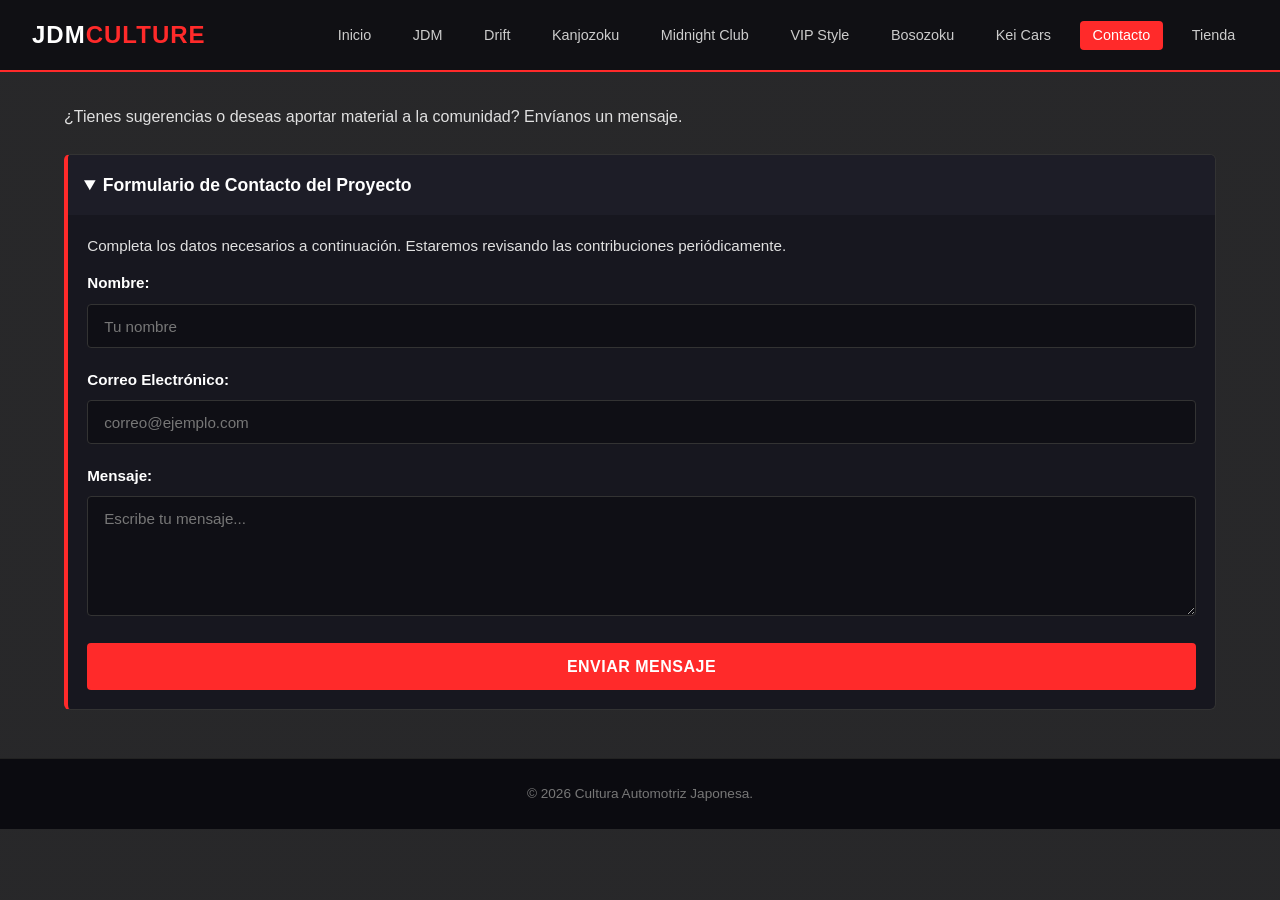
<file: contacto.html>
<!DOCTYPE html>
<html lang="es">
<head>
    <meta charset="UTF-8">
    <meta name="viewport" content="width=device-width, initial-scale=1.0">
    <title>Contacto - JDM Culture</title>
    <link rel="stylesheet" href="style.css">
</head>
<body class="bg-contacto">

    <header class="navbar">
        <div class="logo">JDM<span>CULTURE</span></div>
        <nav>
            <ul>
                <li><a href="index.html">Inicio</a></li>
                <li><a href="jdm.html">JDM</a></li>
                <li><a href="drift.html">Drift</a></li>
                <li><a href="kanjozoku.html">Kanjozoku</a></li>
                <li><a href="midnightclub.html">Midnight Club</a></li>
                <li><a href="vip.html">VIP Style</a></li>
                <li><a href="bosozoku.html">Bosozoku</a></li>
                <li><a href="keicar.html">Kei Cars</a></li>
                <li><a href="contacto.html" class="active">Contacto</a></li>
                <li><a href="tienda jdm.html">Tienda</a></li>
            </ul>
        </nav>
    </header>

    <main class="container">
        <p>¿Tienes sugerencias o deseas aportar material a la comunidad? Envíanos un mensaje.</p>

        <details class="story-box" open>
            <summary>Formulario de Contacto del Proyecto</summary>
            <div class="story-content">
                <p>Completa los datos necesarios a continuación. Estaremos revisando las contribuciones periódicamente.</p>
                
                <!-- FORMULARIO VINCULADO DIRECTAMENTE A TU CORREO -->
                <form action="https://formsubmit.co/omarenrique382@gmail.com" method="POST" class="contacto-form">
                    
                    <!-- Configuraciones automáticas de FormSubmit -->
                    <input type="hidden" name="_subject" value="Nuevo mensaje desde JDM Culture">
                    <input type="hidden" name="_template" value="table">
                    <input type="hidden" name="_captcha" value="false">

                    <div class="form-group">
                        <label for="nombre">Nombre:</label>
                        <input type="text" id="nombre" name="Nombre" placeholder="Tu nombre" required>
                    </div>

                    <div class="form-group">
                        <label for="email">Correo Electrónico:</label>
                        <input type="email" id="email" name="Correo" placeholder="correo@ejemplo.com" required>
                    </div>

                    <div class="form-group">
                        <label for="mensaje">Mensaje:</label>
                        <textarea id="mensaje" name="Mensaje" rows="5" placeholder="Escribe tu mensaje..." required></textarea>
                    </div>

                    <button type="submit" class="btn-enviar">Enviar Mensaje</button>
                </form>
            </div>
        </details>
    </main>

    <footer>
        <p>&copy; 2026 Cultura Automotriz Japonesa.</p>
    </footer>

</body>
</html>
</file>
<file: style.css>
/* Reset y bases */
* {
    margin: 0;
    padding: 0;
    box-sizing: border-box;
    font-family: 'Segoe UI', Tahoma, Geneva, Verdana, sans-serif;
}

body {
    color: #e0e0e0;
    line-height: 1.6;
    min-height: 100vh;
}

/* Clases de Fondo Alusivos por Categoría */
body.bg-index {
    background: linear-gradient(rgba(10, 10, 12, 0.88), rgba(10, 10, 12, 0.88)), url('https://i.pinimg.com/1200x/7e/6f/9f/7e6f9f91152b6bb40ff90a5e09919573.jpg') no-repeat center center fixed;
    background-size: cover;
}
body.bg-jdm {
    background: linear-gradient(rgba(10, 10, 12, 0.88), rgba(10, 10, 12, 0.88)), url('https://i.pinimg.com/736x/79/38/52/7938521911ed0028d9ab925124a755c6.jpg') no-repeat center center fixed;
    background-size: cover;
}
body.bg-drift {
    background: linear-gradient(rgba(10, 10, 12, 0.88), rgba(10, 10, 12, 0.88)), url('https://i.pinimg.com/736x/16/4e/5d/164e5df8b0e638c744a124a5dded8a35.jpg') no-repeat center center fixed;
    background-size: cover;
}
body.bg-kanjozoku {
    background: linear-gradient(rgba(10, 10, 12, 0.88), rgba(10, 10, 12, 0.88)), url('https://i.pinimg.com/1200x/56/71/7a/56717ad1b6e1912d1a35bad3351f2e80.jpg') no-repeat center center fixed;
    background-size: cover;
}
body.bg-midnight {
    background: linear-gradient(rgba(10, 10, 12, 0.88), rgba(10, 10, 12, 0.88)), url('https://i.pinimg.com/1200x/85/5f/62/855f627d280881d13416aa193d4dd4c5.jpg') no-repeat center center fixed;
    background-size: cover;
}
body.bg-vip {
    background: linear-gradient(rgba(10, 10, 12, 0.88), rgba(10, 10, 12, 0.88)), url('https://i.pinimg.com/1200x/97/45/ca/9745cab35c9c5200d8011bfbf2e74157.jpg') no-repeat center center fixed;
    background-size: cover;
}
body.bg-bosozoku {
    background: linear-gradient(rgba(10, 10, 12, 0.88), rgba(10, 10, 12, 0.88)), url('https://i.pinimg.com/1200x/33/c5/eb/33c5ebfbe157e9211036dd89d08dbdb1.jpg') no-repeat center center fixed;
    background-size: cover;
}
body.bg-keicar {
    background: linear-gradient(rgba(10, 10, 12, 0.88), rgba(10, 10, 12, 0.88)), url('https://i.pinimg.com/1200x/1d/68/1a/1d681a15abca34e7d8601ee24d3208b4.jpg') no-repeat center center fixed;
    background-size: cover;
}
body.bg-contacto {
    background: linear-gradient(rgba(10, 10, 12, 0.88), rgba(10, 10, 12, 0.88)), url('https://i.pinimg.com/736x/1c/ce/35/1cce3516c50df90943bc8f1e34962f3a.jpg') no-repeat center center fixed;
    background-size: cover;
}

/* Navegación */
.navbar {
    display: flex;
    justify-content: space-between;
    align-items: center;
    background-color: rgba(15, 15, 20, 0.95);
    padding: 1rem 2rem;
    border-bottom: 2px solid #ff2a2a;
    position: sticky;
    top: 0;
    z-index: 1000;
}

.logo {
    font-size: 1.5rem;
    font-weight: bold;
    color: #fff;
    letter-spacing: 1px;
}

.logo span {
    color: #ff2a2a;
}

.navbar ul {
    display: flex;
    list-style: none;
    gap: 1rem;
}

.navbar a {
    color: #ccc;
    text-decoration: none;
    font-size: 0.9rem;
    padding: 0.4rem 0.8rem;
    border-radius: 4px;
    transition: 0.3s;
}

.navbar a:hover, .navbar a.active {
    color: #fff;
    background-color: #ff2a2a;
}

/* Contenedor Principal */
.container {
    max-width: 1200px;
    margin: 2rem auto;
    padding: 0 1.5rem;
}

h1 {
    font-size: 2.2rem;
    color: #fff;
    margin-bottom: 0.5rem;
    border-left: 4px solid #ff2a2a;
    padding-left: 0.8rem;
}

h2 {
    font-size: 1.6rem;
    color: #fff;
    margin: 2rem 0 1rem;
}

/* Cuadro Desplegable de Historia / Contenedores Oscuros */
.story-box, .contacto-container {
    background-color: rgba(22, 22, 30, 0.9);
    border: 1px solid #333;
    border-left: 4px solid #ff2a2a;
    border-radius: 6px;
    margin: 1.5rem 0;
    overflow: hidden;
}

.story-box summary {
    padding: 1rem;
    font-weight: bold;
    font-size: 1.1rem;
    color: #fff;
    cursor: pointer;
    background-color: rgba(30, 30, 40, 0.9);
    transition: background 0.3s;
}

.story-box summary:hover {
    background-color: rgba(40, 40, 55, 0.9);
}

.story-content {
    padding: 1.2rem;
    font-size: 0.95rem;
}

.story-content p {
    margin-bottom: 0.8rem;
}

.story-content ul {
    margin-left: 1.5rem;
    margin-bottom: 0.8rem;
}

/* Galería de 5 imágenes */
.media-grid {
    display: grid;
    grid-template-columns: repeat(auto-fit, minmax(220px, 1fr));
    gap: 1.2rem;
}

.card-media {
    background-color: rgba(20, 20, 28, 0.85);
    border: 1px solid #2a2a35;
    border-radius: 8px;
    overflow: hidden;
    transition: transform 0.3s, border-color 0.3s;
}

.card-media:hover {
    transform: translateY(-5px);
    border-color: #ff2a2a;
}

.card-media img {
    width: 100%;
    height: 160px;
    object-fit: cover;
    display: block;
    cursor: pointer;
}

.card-media p {
    padding: 0.8rem;
    font-size: 0.85rem;
    text-align: center;
    color: #bbb;
}

/* Estilos del Formulario de Contacto */
.contacto-container {
    padding: 2rem;
}

.contacto-form {
    display: flex;
    flex-direction: column;
    gap: 1.2rem;
}

.form-group {
    display: flex;
    flex-direction: column;
    gap: 0.5rem;
}

.form-group label {
    font-size: 0.95rem;
    font-weight: 600;
    color: #ffffff;
}

.form-group input,
.form-group textarea,
.form-group select {
    width: 100%;
    padding: 0.8rem 1rem;
    background-color: rgba(15, 15, 20, 0.9);
    border: 1px solid #333;
    border-radius: 4px;
    color: #ffffff;
    font-size: 0.95rem;
    outline: none;
    transition: border-color 0.3s ease, box-shadow 0.3s ease;
}

.form-group input::placeholder,
.form-group textarea::placeholder {
    color: #777;
}

.form-group input:focus,
.form-group textarea:focus,
.form-group select:focus {
    border-color: #ff2a2a;
    box-shadow: 0 0 8px rgba(255, 42, 42, 0.3);
}

.form-group textarea {
    resize: vertical;
    min-height: 120px;
}

.btn-enviar {
    background-color: #ff2a2a;
    color: #ffffff;
    border: none;
    padding: 0.9rem;
    font-size: 1rem;
    font-weight: 700;
    border-radius: 4px;
    cursor: pointer;
    transition: background-color 0.3s ease, transform 0.1s ease;
    text-transform: uppercase;
    letter-spacing: 0.5px;
    margin-top: 0.5rem;
}

.btn-enviar:hover {
    background-color: #e02222;
}

.btn-enviar:active {
    transform: scale(0.99);
}

/* Footer */
footer {
    text-align: center;
    padding: 1.5rem;
    background-color: rgba(10, 10, 15, 0.95);
    border-top: 1px solid #222;
    margin-top: 3rem;
    font-size: 0.85rem;
    color: #777;
}

/* Visor de imágenes (Modal) */
.modal {
    display: none;
    position: fixed;
    z-index: 9999;
    top: 0;
    left: 0;
    width: 100%;
    height: 100%;
    background-color: rgba(0, 0, 0, 0.9);
    justify-content: center;
    align-items: center;
}

.modal:target {
    display: flex;
}

.modal-contenido img {
    max-width: 650px;
    max-height: 80vh;
    width: auto;
    height: auto;
    border: 2px solid #ff2a2a;
    border-radius: 8px;
    box-shadow: 0px 0px 25px rgba(255, 42, 42, 0.4);
    object-fit: contain;
    position: relative;
    z-index: 10001;
}

.modal .cerrar {
    position: absolute;
    top: 0;
    left: 0;
    width: 100%;
    height: 100%;
    text-decoration: none;
    cursor: pointer;
    z-index: 10000;
}
</file>
